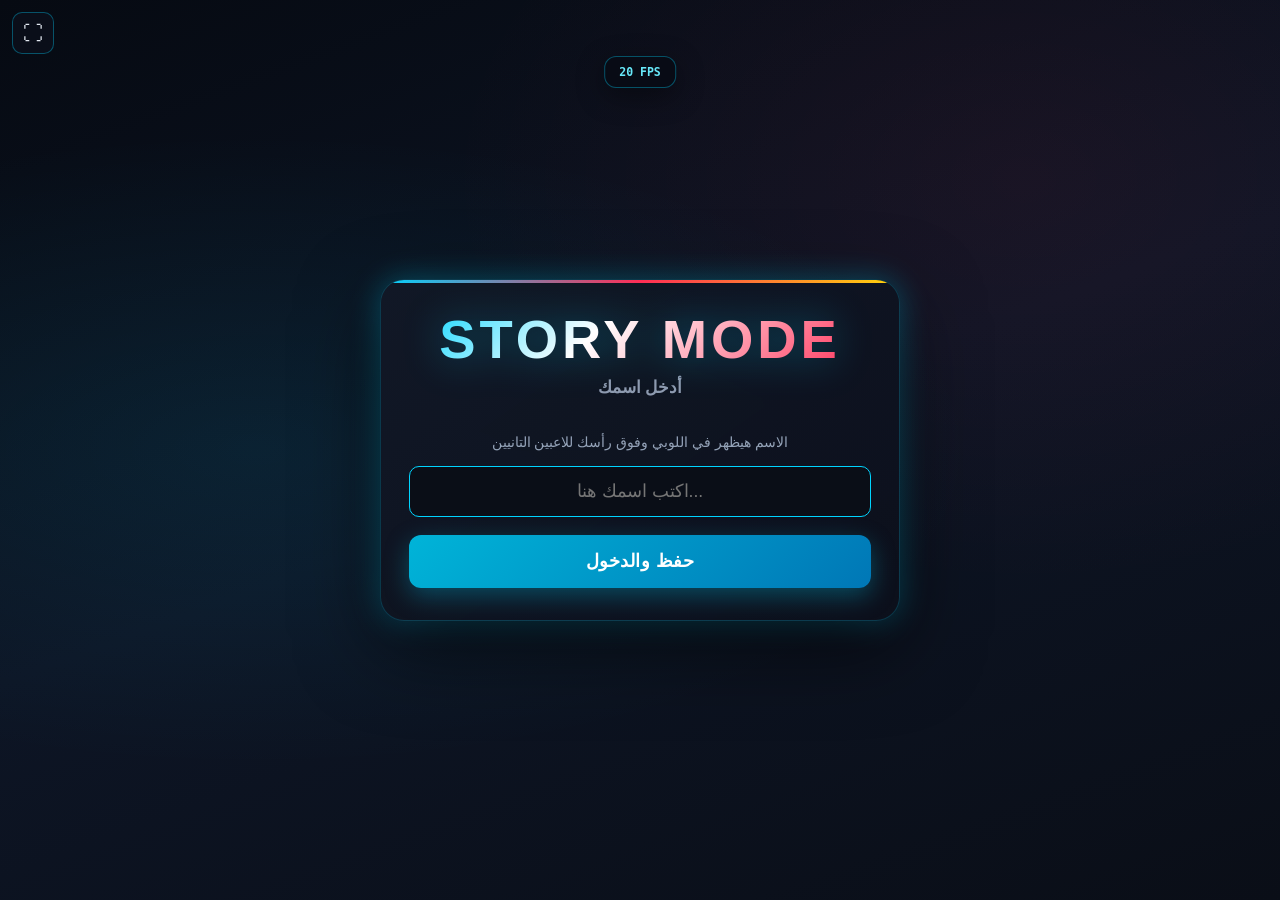
<file: index.html>
<!DOCTYPE html>
<html lang="ar" dir="rtl">
<head>
  <meta charset="UTF-8" />
  <meta name="viewport" content="width=device-width, initial-scale=1.0" />
  <title>STORY MODE</title>
  <link rel="stylesheet" href="style.css" />
</head>
<body>
  <button id="btn-fullscreen" type="button" title="ملء الشاشة" aria-label="Fullscreen">⛶</button>
  <div id="loading-screen">
    <div class="loader">
      <div class="spinner"></div>
      <h2>STORY MODE</h2>
      <p id="loading-text">جاري التجهيز...</p>
    </div>
  </div>

  <!-- NAME ENTRY (first launch / change name) -->
  <div id="name-entry-screen" class="screen hidden">
    <div class="menu-container">
      <h1 class="game-title">STORY MODE</h1>
      <p class="subtitle">أدخل اسمك</p>
      <p style="color:#94a3b8;margin-bottom:16px;font-size:0.9rem;text-align:center">الاسم هيظهر في اللوبي وفوق رأسك للاعبين التانيين</p>
      <input type="text" id="player-name-input" class="room-input" placeholder="اكتب اسمك هنا..." maxlength="16" autocomplete="off" />
      <div class="menu-buttons" style="margin-top:18px">
        <button class="btn btn-primary" id="btn-save-player-name">حفظ والدخول</button>
      </div>
    </div>
  </div>

  <!-- MAIN MENU -->
  <div id="main-menu" class="screen hidden">
    <div class="menu-container">
      <h1 class="game-title">STORY MODE</h1>
      <p class="subtitle">SPLIT • ONLINE LAN • BUILD</p>
      <p id="menu-player-name" style="color:#00d4ff;font-weight:700;margin-bottom:8px;text-align:center"></p>
      <div class="menu-buttons">
        <div style="display:flex;gap:10px;width:100%;flex-wrap:wrap">
          <button class="btn btn-primary" id="btn-story-mode" style="flex:1;min-width:140px">وضع القصة</button>
          <button class="btn btn-ghost" id="btn-menu-graphics" style="flex:0 0 auto;min-width:110px" title="إعدادات الجرافيكس">🎨 الجرافيكس</button>
        </div>
        <button class="btn btn-accent" id="btn-build-mode">وضع البناء (المطور)</button>
        <a class="btn btn-success" href="server.html" style="text-align:center;text-decoration:none">لوحة السيرفر (LAN)</a>
        <button class="btn btn-ghost" id="btn-change-name" style="font-size:0.85rem">تغيير الاسم</button>
      </div>
      <div class="info-box">
        <p>💻 لاعب 1: كيبورد + ماوس | 🎮 لاعب 2: دراع أو كيبورد</p>
        <p>الأونلاين = LAN محلي (بدون نت) أو كلاودفير — القائد يشغّل python lan_host.py</p>
      </div>
    </div>
  </div>

  <!-- STORY CHOICE -->
  <div id="story-choice" class="screen hidden">
    <div class="menu-container">
      <h2 style="margin-bottom:24px">وضع القصة</h2>
      <div class="menu-buttons">
        <button class="btn btn-primary" id="btn-split-mode">Split Screen (نفس الجهاز)</button>
        <button class="btn btn-accent" id="btn-online-mode">أونلاين (سيرفر)</button>
        <button class="btn btn-ghost" id="btn-story-back">رجوع</button>
      </div>
    </div>
  </div>

  <!-- ONLINE CONFIRM (legacy keep for JS compatibility, hidden flow) -->
  <div id="online-confirm" class="screen hidden">
    <div class="menu-container">
      <h2 style="margin-bottom:12px">⚠️ الأونلاين مربوط بسيرفر القائد فقط</h2>
      <p style="color:#94a3b8;margin-bottom:14px;line-height:1.7;font-size:0.95rem">
        <strong style="color:#fbbf24">القائد:</strong> يشغّل <code style="color:#67e8f9">python lan_host.py</code> ثم (للإنترنت) <code style="color:#67e8f9">cloudflared tunnel --url http://localhost:27100</code><br>
        <strong style="color:#00d4ff">المنضم:</strong> يكتب <strong>رابط القائد العام</strong> أو IP (LAN)
      </p>
      <p style="color:#94a3b8;margin-bottom:8px;font-size:0.9rem;text-align:right">عنوان السيرفر (رابط cloudflared أو IP):</p>
      <input type="text" id="confirm-server-ip" class="room-input" placeholder="مثال: https://xxxx.trycloudflare.com أو 192.168.1.10" value="127.0.0.1" />
      <p id="server-check-status" style="text-align:center;margin:14px 0;font-weight:700;color:#94a3b8">اكتب العنوان ثم اضغط فحص</p>
      <div class="menu-buttons">
        <button class="btn btn-accent" id="btn-check-server" type="button">🔍 فحص السيرفر</button>
        <button class="btn btn-primary" id="btn-online-ok" disabled>السيرفر مش شغال بعد</button>
        <a class="btn btn-ghost" href="server.html" style="text-align:center;text-decoration:none">لوحة السيرفر (للقائد)</a>
        <button class="btn btn-ghost" id="btn-online-cancel">رجوع</button>
      </div>
    </div>
  </div>

  <!-- ONLINE HUB: create / join -->
  <div id="online-hub" class="screen hidden">
    <div class="menu-container">
      <h2 style="margin-bottom:12px">أونلاين</h2>
      <p style="text-align:center;color:#94a3b8;margin-bottom:10px;font-size:0.9rem;line-height:1.6">
        اختر إنشاء لوبي أو انضمام. بعدين هتختار <strong style="color:#30d158">LAN / Radmin</strong> (أعلى أداء — بدون نت) أو <strong style="color:#fbbf24">كلاودفير</strong> (إنترنت).
      </p>
      <p id="hub-server-status" style="text-align:center;color:#64748b;font-weight:600;margin-bottom:18px;font-size:0.85rem">القائد: شغّل python lan_host.py — مع Radmin استخدم IP الشبكة الافتراضية</p>
      <div class="menu-buttons">
        <button class="btn btn-primary" id="btn-online-create">إنشاء لوبي</button>
        <button class="btn btn-accent" id="btn-online-join">انضمام للوبي</button>
        <button class="btn btn-ghost" id="btn-online-hub-back">رجوع</button>
      </div>
    </div>
  </div>

  <!-- CREATE ROOM -->
  <div id="create-room" class="screen hidden">
    <div class="menu-container">
      <h2 style="margin-bottom:16px">إنشاء لوبي</h2>
      <p style="color:#94a3b8;margin-bottom:10px;font-size:0.9rem">① اكتب رمز اللوبي</p>
      <input type="text" id="create-code-input" class="room-input" placeholder="مثال: room123" maxlength="20" />
      <p style="color:#a78bfa;margin:14px 0 8px;font-size:0.85rem">② ارفع ملف البيانات الشامل</p>
      <input type="file" id="create-upload-input" accept=".zip,application/zip" class="hidden" />
      <button class="btn btn-accent" id="btn-create-pick-zip" style="width:100%;margin-bottom:8px">📁 رفع الملف الشامل</button>
      <p id="create-pack-status" style="color:#94a3b8;font-size:0.8rem;min-height:1.2em"></p>

      <div style="margin-top:16px;border-top:1px solid #1e293b;padding-top:14px">
        <p style="color:#fbbf24;margin-bottom:10px;font-size:0.9rem;font-weight:700">③ اختار نوع الاتصال (مهم)</p>
        <p style="color:#64748b;font-size:0.8rem;margin-bottom:12px;line-height:1.5"><strong style="color:#30d158">LAN / Radmin</strong> = أعلى إرسال وبنج أقل (نفس الواي فاي أو شبكة Radmin). <strong style="color:#fbbf24">كلاودفير</strong> = من أي مكان على الإنترنت.</p>
        <div style="display:flex;gap:10px;flex-wrap:wrap;margin-bottom:12px">
          <button type="button" class="btn btn-success" id="btn-create-mode-lan" style="flex:1;min-width:140px">🏠 LAN / Radmin</button>
          <button type="button" class="btn btn-accent" id="btn-create-mode-cloud" style="flex:1;min-width:140px">☁️ كلاودفير (إنترنت)</button>
        </div>
        <div id="create-lan-panel" class="hidden" style="margin-bottom:10px">
          <p style="color:#30d158;font-size:0.85rem;margin-bottom:8px">شغّل: <code style="color:#67e8f9">python lan_host.py</code> — مع Radmin حط IP شبكة Radmin (مثل 26.x.x.x). بدون نت.</p>
          <input type="text" id="create-ip-input" class="room-input" placeholder="IP المحلي أو Radmin أو 127.0.0.1" value="127.0.0.1" />
          <p id="create-ip-status" style="font-size:0.8rem;margin-top:6px;font-weight:700;min-height:1.3em;color:#94a3b8"></p>
          <p id="create-lan-hint" style="color:#64748b;font-size:0.75rem;margin-top:4px"></p>
        </div>
        <div id="create-cloud-panel" class="hidden" style="margin-bottom:10px">
          <p style="color:#fbbf24;font-size:0.85rem;margin-bottom:8px">شغّل: <code style="color:#67e8f9">python lan_host.py</code> ثم <code style="color:#67e8f9">cloudflared tunnel --url http://localhost:27100</code> والصق الرابط هنا.</p>
          <input type="text" id="create-cloud-input" class="room-input" placeholder="https://xxxx.trycloudflare.com" value="" />
          <p id="create-cloud-status" style="font-size:0.8rem;margin-top:6px;font-weight:700;min-height:1.3em;color:#94a3b8"></p>
        </div>
      </div>

      <div class="menu-buttons" style="margin-top:16px">
        <button class="btn btn-primary" id="btn-do-create" disabled>اختر LAN أو كلاودفير أولاً</button>
        <button class="btn btn-ghost" id="btn-create-back">رجوع</button>
      </div>
    </div>
  </div>

  <!-- JOIN ROOM -->
  <div id="join-room" class="screen hidden">
    <div class="menu-container">
      <h2 style="margin-bottom:16px">انضمام للوبي</h2>

      <p style="color:#fbbf24;margin-bottom:10px;font-size:0.9rem;font-weight:700">① نوع الاتصال</p>
      <div style="display:flex;gap:10px;flex-wrap:wrap;margin-bottom:12px">
        <button type="button" class="btn btn-success" id="btn-join-mode-lan" style="flex:1;min-width:140px">🏠 LAN / Radmin</button>
        <button type="button" class="btn btn-accent" id="btn-join-mode-cloud" style="flex:1;min-width:140px">☁️ كلاودفير (إنترنت)</button>
      </div>
      <div id="join-lan-panel" class="hidden" style="margin-bottom:10px">
        <p style="color:#30d158;font-size:0.85rem;margin-bottom:8px">حط IP جهاز القائد (محلي أو Radmin مثل 26.x.x.x) — بدون نت.</p>
        <input type="text" id="join-ip-input" class="room-input" placeholder="192.168.1.10 أو IP Radmin" value="" />
        <p id="join-ip-status" style="font-size:0.8rem;margin-top:6px;font-weight:700;min-height:1.3em;color:#94a3b8"></p>
      </div>
      <div id="join-cloud-panel" class="hidden" style="margin-bottom:10px">
        <p style="color:#fbbf24;font-size:0.85rem;margin-bottom:8px">الصق رابط trycloudflare بتاع القائد.</p>
        <input type="text" id="join-cloud-input" class="room-input" placeholder="https://xxxx.trycloudflare.com" value="" />
        <p id="join-cloud-status" style="font-size:0.8rem;margin-top:6px;font-weight:700;min-height:1.3em;color:#94a3b8"></p>
      </div>

      <p style="color:#a78bfa;margin:14px 0 8px;font-size:0.85rem">② ارفع نفس ملف البيانات الشامل (زي القائد)</p>
      <input type="file" id="join-upload-input" accept=".zip,application/zip" class="hidden" />
      <button class="btn btn-accent" id="btn-join-pick-zip" style="width:100%;margin-bottom:8px">📁 رفع الملف الشامل</button>
      <p id="join-upload-status" style="color:#94a3b8;font-size:0.8rem;min-height:1.2em"></p>

      <div style="margin-top:16px;border-top:1px solid #1e293b;padding-top:14px">
        <p style="color:#fbbf24;margin-bottom:8px;font-size:0.9rem;font-weight:700">③ الرومات المتاحة / الرمز</p>
        <div style="display:flex;gap:8px;margin-bottom:12px">
          <button type="button" class="btn btn-sm btn-primary" id="btn-join-tab-code" style="flex:1">كتابة الرمز</button>
          <button type="button" class="btn btn-sm btn-ghost" id="btn-join-tab-list" style="flex:1">الرومات المتاحة</button>
        </div>
        <div id="join-by-code">
          <input type="text" id="join-code-input" class="room-input" placeholder="رمز اللوبي" maxlength="20" />
        </div>
        <div id="join-by-list" class="hidden">
          <button type="button" class="btn btn-sm btn-accent" id="btn-refresh-rooms" style="width:100%;margin-bottom:8px">🔄 تحديث قائمة الرومات</button>
          <div id="rooms-list" style="max-height:220px;overflow-y:auto;display:flex;flex-direction:column;gap:8px"></div>
          <p id="rooms-list-empty" style="color:#64748b;font-size:0.8rem;text-align:center;margin-top:8px">اضغط تحديث بعد ما القائد يعمل لوبي</p>
        </div>
      </div>

      <div class="menu-buttons" style="margin-top:16px">
        <button class="btn btn-primary" id="btn-do-join">تأكيد والانضمام</button>
        <button class="btn btn-ghost" id="btn-join-back">رجوع</button>
      </div>
      <p style="color:#64748b;margin-top:14px;font-size:0.75rem;text-align:center">LAN يعتمد 100% على الشبكة المحلية — حتى لو مفيش نت. القائد يشغّل python lan_host.py</p>
    </div>
  </div>

  <!-- LOBBY (shared split + online) -->
  <div id="lobby-screen" class="screen hidden">
    <div class="lobby-layout">
      <div class="lobby-side" id="lobby-side-left"></div>
      <div class="lobby-container">
      <h2 id="lobby-title">⚔️ LOBBY</h2>
      <p id="lobby-code-display" style="color:#00d4ff;font-weight:700;margin-bottom:12px;display:none"></p>
      <div class="players-list" id="players-list">
        <div class="player-card host ready" id="player1-card">
          <div class="avatar">💻</div>
          <div class="player-info">
            <span class="name" id="p1-label">اللاعب 1</span>
            <span class="status online" id="p1-status">READY</span>
          </div>
        </div>
        <div class="player-card" id="player2-card">
          <div class="avatar" id="p2-avatar">🎮</div>
          <div class="player-info">
            <span class="name" id="p2-label">اللاعب 2</span>
            <span class="status" id="player2-status">في الانتظار...</span>
          </div>
        </div>
      </div>
      <p id="net-players-hint" style="text-align:center;color:#94a3b8;font-size:0.8rem;margin:6px 0;display:none">يمكن انضمام حتى 8 لاعبين على الشبكة</p>

      <div class="lobby-actions" style="margin:10px 0 14px">
        <button class="btn btn-primary" id="btn-start-game" disabled>▶ START GAME</button>
        <button class="btn btn-ghost" id="btn-leave-lobby">رجوع</button>
      </div>
      <p style="text-align:center;margin:0 0 12px;color:#8e9aaf;font-size:0.85rem" id="gamepad-hint"></p>

      <div class="level-select-box">
        <label>اختيار اللفل</label>
        <select id="lobby-level-select"><option value="">عالم فارغ</option></select>
      </div>

      <div class="custom-panel" id="custom-panel">
        <h3 style="margin-bottom:10px;font-size:1rem;color:var(--gold)">تخصيص ملابسي</h3>
        <p id="custom-owner-hint" style="color:#94a3b8;font-size:0.8rem;margin-bottom:8px">كل لاعب يعدّل ملابسه فقط</p>
        <div class="custom-row" id="custom-player-row">
          <label>اللاعب</label>
          <select id="custom-player-select"><option value="0">اللاعب 1</option><option value="1">اللاعب 2</option></select>
        </div>
        <div class="custom-row"><label>قبعة</label><select id="custom-hat"></select><input type="color" id="color-hat" value="#333333" /></div>
        <div class="custom-row"><label>نظارة</label><select id="custom-glasses"></select><input type="color" id="color-glasses" value="#111111" /></div>
        <div class="custom-row"><label>تيشيرت</label><select id="custom-shirt"></select><input type="color" id="color-shirt" value="#1e40af" /></div>
        <div class="custom-row"><label>بنطلون</label><select id="custom-pants"></select><input type="color" id="color-pants" value="#1a252f" /></div>
        <div class="custom-row"><label>جزمة</label><select id="custom-shoes"></select><input type="color" id="color-shoes" value="#111111" /></div>
      </div>
    </div>
      <div class="lobby-side" id="lobby-side-right"></div>
    </div>
  </div>

  <!-- BUILD UI (same as before, condensed) -->
  <div id="build-ui" class="hidden">
    <div id="fly-indicator">✈️ طيران — WASD | ماوس | Space فوق | Shift تحت | Ctrl رجوع</div>
    <div class="build-toolbar">
      <div class="toolbar-section">
        <h3>BUILD MODE</h3>
        <button class="tool-btn active" data-tool="select">اختيار</button>
        <button class="tool-btn" data-tool="place">وضع</button>
        <button class="tool-btn" data-tool="delete">حذف</button>
      </div>
      <div class="toolbar-section categories">
        <button class="cat-btn active" data-cat="buildings">مباني</button>
        <button class="cat-btn" data-cat="blocks">بلوكات</button>
        <button class="cat-btn" data-cat="vehicles">عربيات</button>
        <button class="cat-btn" data-cat="characters">شخصيات</button>
        <button class="cat-btn" data-cat="street">شوارع</button>
        <button class="cat-btn" data-cat="home">بيوت</button>
        <button class="cat-btn" data-cat="props">عناصر</button>
        <button class="cat-btn" data-cat="lights">إضاءة</button>
      </div>
      <div class="toolbar-section actions">
        <button class="btn btn-sm btn-warning" id="btn-respawn-places">تحديد أماكن ريسبون</button>
        <button class="btn btn-sm btn-accent" id="btn-download-data">تحميل البيانات (ZIP)</button>
        <button class="btn btn-sm btn-primary" id="btn-upload-all" style="background:linear-gradient(135deg,#a855f7,#7c3aed)">رفع البيانات الشامل</button>
        <button class="btn btn-sm btn-success" id="btn-save-level">حفظ اللفل</button>
        <input type="file" id="upload-all-input" accept=".zip" class="hidden" />
        <button class="btn btn-sm btn-ghost" id="btn-exit-build">خروج</button>
      </div>
    </div>
    <!-- Respawn mode choice panel -->
    <div id="respawn-choice-panel" class="respawn-choice-panel hidden">
      <div class="respawn-choice-title">تحديد أماكن ريسبون اللاعبين</div>
      <div class="respawn-choice-btns">
        <button class="btn btn-sm" id="btn-respawn-lan" style="background:linear-gradient(135deg,#30d158,#1a9e3f);color:#fff">وضع LAN (8 أماكن)</button>
        <button class="btn btn-sm" id="btn-respawn-split" style="background:linear-gradient(135deg,#ff2d55,#c9184a);color:#fff">وضع Split (مكانين)</button>
      </div>
      <div class="respawn-choice-hint" id="respawn-mode-hint">اختر الوضع ثم اضغط على الأرض لوضع النقاط</div>
      <button class="btn btn-sm btn-ghost" id="btn-respawn-done" style="margin-top:8px">إنهاء التحديد</button>
    </div>
    <div class="level-panel">
      <div class="level-panel-header"><span>اللفلز</span><button class="btn btn-sm btn-primary" id="btn-new-level">+ جديد</button></div>
      <div id="levels-list" class="levels-list"></div>
      <div class="current-level-name">الحالي: <strong id="current-level-label">—</strong></div>
      <div id="scripts-info" style="margin-top:8px;font-size:0.78rem;color:#8e9aaf"></div>
    </div>
    <div class="hierarchy-panel" id="hierarchy-panel">
      <div class="level-panel-header"><span>الكائنات</span><button class="btn btn-sm btn-ghost" id="btn-refresh-hierarchy" style="padding:4px 8px;font-size:0.75rem">↻</button></div>
      <div id="hierarchy-list" class="levels-list" style="max-height:320px"></div>
      <div id="context-menu" class="context-menu hidden">
        <div id="ctx-title" class="ctx-title">—</div>
        <button id="ctx-goto">انتقال</button>
        <button id="ctx-highlight">تعليم</button>
        <button id="ctx-rename">إعادة تسمية</button>
        <button id="ctx-move">تحريك</button>
        <button id="ctx-delete">حذف</button>
      </div>
    </div>
    <div class="build-sidebar-wrap">
      <input type="text" id="build-search" placeholder="🔍 بحث عن عنصر..." />
      <div class="build-sidebar" id="build-sidebar"></div>
    </div>
    <div class="build-info">
      <span id="object-count">0 عنصر</span><span>|</span><span id="current-tool">أداة: اختيار</span><span>|</span><span style="color:#00d4ff">Ctrl = طيران</span>
    </div>
  </div>

  <!-- GAME UI -->
  <div id="game-ui" class="hidden">
    <div class="split-labels" id="split-labels">
      <div class="split-label p1">💻 PLAYER 1</div>
      <div class="split-label p2">🎮 PLAYER 2</div>
    </div>
    <div class="controls-hint">Esc = قائمة | Ctrl = إخفاء الماوس</div>
  </div>

  <!-- PAUSE MENU (per half or full) -->
  <div id="pause-menu" class="pause-menu hidden">
    <div class="pause-box">
      <h3 id="pause-title">إيقاف مؤقت</h3>
      <button class="btn btn-primary" id="btn-pause-resume">متابعة</button>
      <button class="btn btn-accent" id="btn-pause-settings">الإعدادات</button>
      <button class="btn btn-ghost" id="btn-pause-exit">خروج للرئيسية</button>
    </div>
  </div>

  <!-- SETTINGS PANEL (over game, game still visible) -->
  <div id="settings-panel" class="settings-panel hidden">
    <div class="settings-box">
      <h3>الإعدادات</h3>
      <div class="setting-row"><label>الصوت</label><input type="range" id="set-volume" min="0" max="100" value="80" /></div>
      <div class="setting-row"><label>حساسية الماوس</label><input type="range" id="set-sens" min="1" max="20" value="5" /></div>
      <div class="setting-row"><label>حساسية الدراع</label><input type="range" id="set-gp-sens" min="1" max="20" value="5" /></div>
      <div class="setting-row" style="flex-direction:column;align-items:stretch;gap:6px">
        <label>الجرافيكس</label>
        <select id="set-graphics" class="room-input" style="width:100%;text-align:right;padding:10px 12px">
          <option value="1">1 — الجرافيكس الحقير (أجهزة ضعيفة جداً / أعلى فريمات)</option>
          <option value="2">2 — جرافيكس منخفض</option>
          <option value="3" selected>3 — جرافيكس متوسط</option>
          <option value="4">4 — جرافيكس عالي</option>
          <option value="5">5 — الجرافيكس الأسطوري</option>
        </select>
        <p id="graphics-hint" style="color:#64748b;font-size:0.75rem;margin:0">متوسط — توازن بين الشكل والأداء</p>
      </div>
      <button class="btn btn-sm btn-primary" id="btn-cam-settings" style="width:100%;margin:8px 0">ضبط الكاميرا</button>
      <div id="cam-settings" class="hidden" style="margin-top:8px">
        <div class="setting-row"><label>بعد الكاميرا</label><input type="range" id="set-cam-dist" min="3" max="15" value="5.8" step="0.1" /></div>
        <div class="setting-row"><label>ارتفاع الكاميرا</label><input type="range" id="set-cam-h" min="0.5" max="5" value="2.4" step="0.1" /></div>
        <div class="setting-row"><label>الأفقي</label><input type="range" id="set-cam-side" min="-3" max="3" value="0" step="0.1" /></div>
      </div>
      <div id="controls-remap" style="margin-top:10px">
        <h4 style="font-size:0.9rem;color:#94a3b8;margin-bottom:6px">التحكم</h4>
        <div id="kb-controls" class="remap-list"></div>
        <div id="gp-controls" class="remap-list" style="margin-top:8px"></div>
      </div>
      <button class="btn btn-ghost" id="btn-settings-back" style="width:100%;margin-top:12px">رجوع</button>
    </div>
  </div>

  <div id="net-ping-hud" class="net-ping-hud hidden" title="جودة الاتصال">
    <div class="wifi-bars" id="wifi-bars">
      <span class="wb" data-n="1"></span>
      <span class="wb" data-n="2"></span>
      <span class="wb" data-n="3"></span>
      <span class="wb" data-n="4"></span>
      <span class="wb" data-n="5"></span>
    </div>
    <div style="display:flex;flex-direction:column;align-items:flex-start;gap:2px;direction:ltr">
      <div class="ping-ms" id="ping-ms">-- ms</div>
      <div class="fps-ms" id="fps-counter">-- FPS</div>
    </div>
  </div>
  <div id="fps-hud" class="fps-hud" title="الفريمات">
    <span id="fps-counter-solo">-- FPS</span>
  </div>
  <div id="toast-container"></div>
  <div id="obj-toolbar" class="obj-toolbar hidden">
    <button data-action="move" title="تحريك">✥</button>
    <button data-action="rotate" title="دوران">🔄</button>
    <button data-action="scale" title="تكبير">⤢</button>
    <button data-action="scale-uniform" title="تكبير كلي" class="scale-mode-btn hidden">⬛ كلي</button>
    <button data-action="scale-axis" title="تكبير محاور" class="scale-mode-btn hidden">XYZ</button>
    <button data-action="delete" title="حذف">🗑️</button>
  </div>

  <canvas id="game-canvas"></canvas>

  <script src="three.min.js"></script>
  <script src="jszip.min.js"></script>
  <script src="peerjs.min.js"></script>
  <script src="main.js"></script>
</body>
</html>
</file>
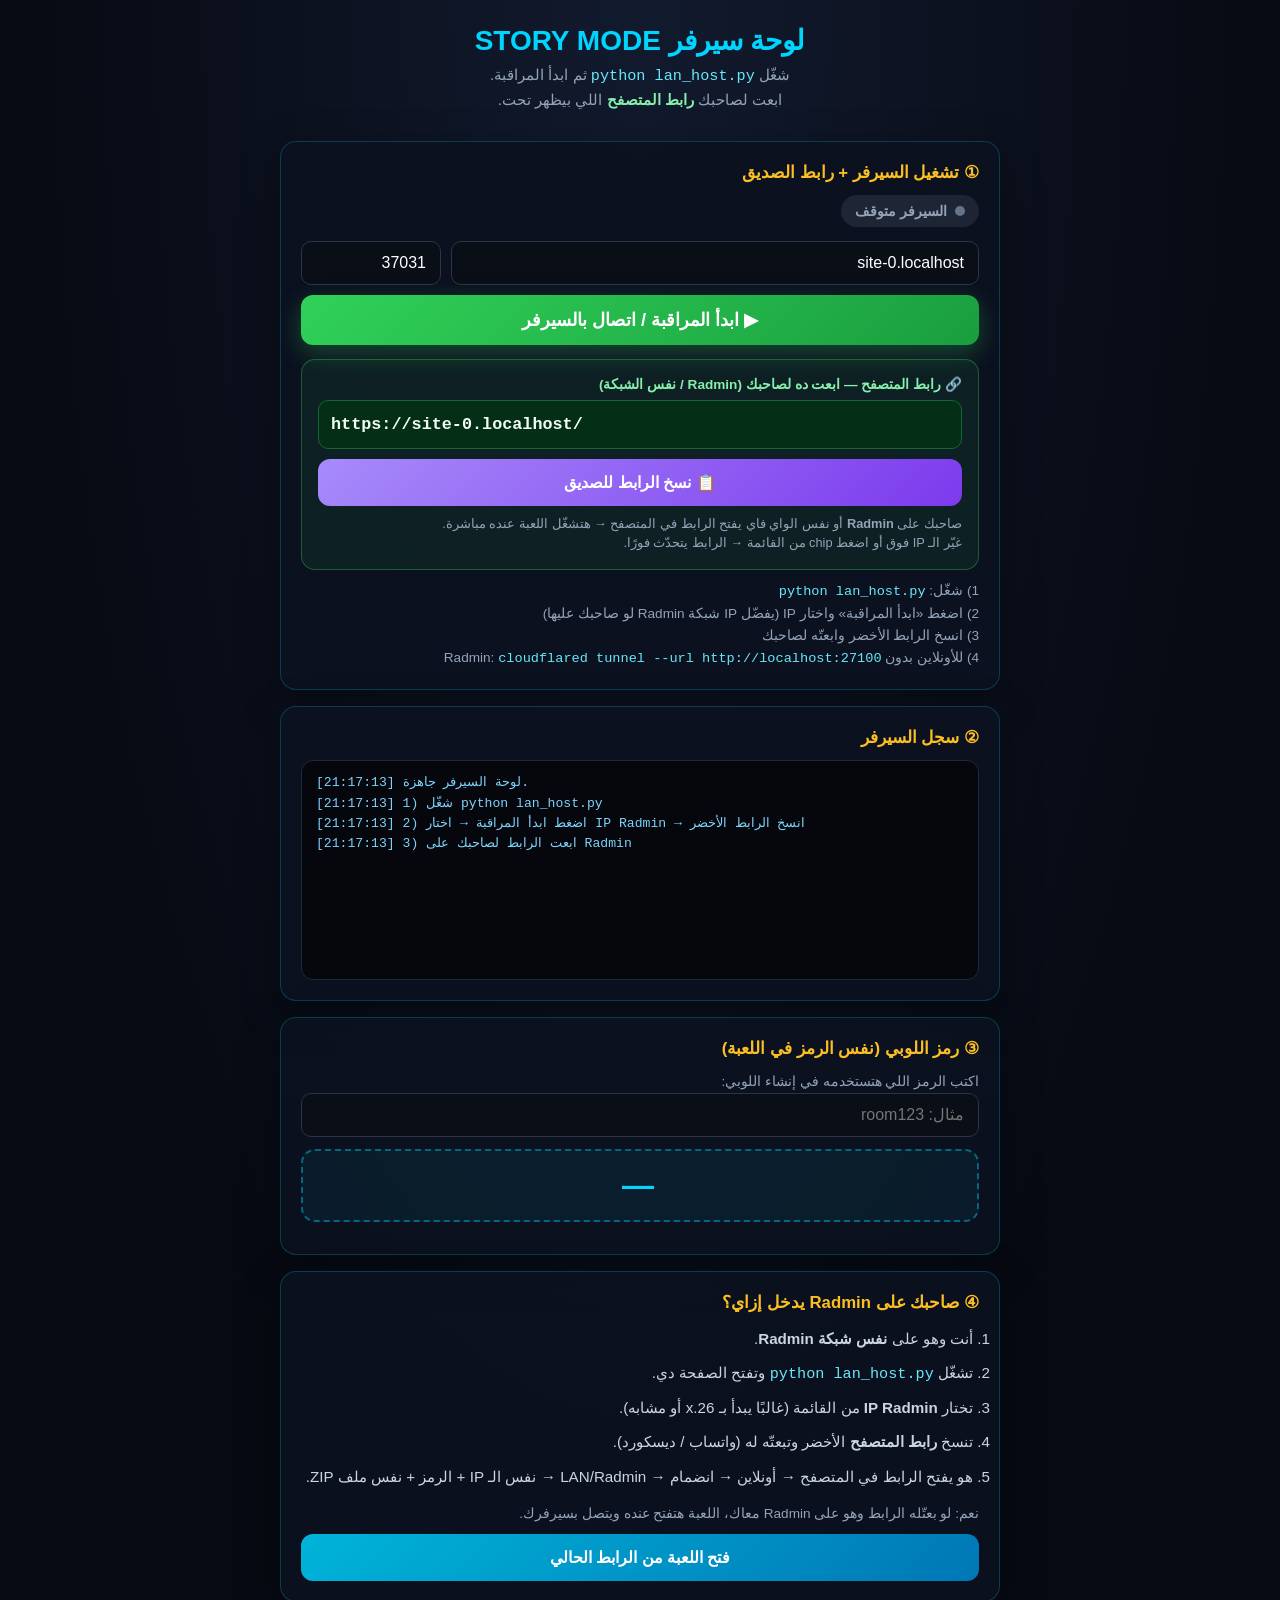
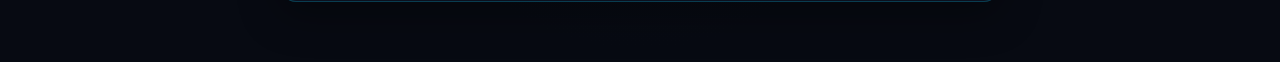
<file: server.html>
<!DOCTYPE html>
<html lang="ar" dir="rtl">
<head>
  <meta charset="UTF-8" />
  <meta name="viewport" content="width=device-width, initial-scale=1.0" />
  <title>STORY MODE — لوحة السيرفر</title>
  <style>
    * { box-sizing: border-box; margin: 0; padding: 0; }
    body {
      font-family: Tahoma, Arial, sans-serif;
      background: radial-gradient(ellipse at top, #121a2e 0%, #070a12 70%);
      color: #e2e8f0;
      min-height: 100vh;
      padding: 24px 16px 48px;
    }
    .wrap { max-width: 720px; margin: 0 auto; }
    h1 {
      font-size: 1.75rem;
      color: #00d4ff;
      text-align: center;
      margin-bottom: 6px;
    }
    .sub {
      text-align: center;
      color: #94a3b8;
      margin-bottom: 28px;
      line-height: 1.6;
      font-size: 0.95rem;
    }
    .card {
      background: rgba(12, 18, 32, 0.92);
      border: 1px solid rgba(0, 212, 255, 0.22);
      border-radius: 16px;
      padding: 20px;
      margin-bottom: 16px;
      box-shadow: 0 12px 40px rgba(0,0,0,0.35);
    }
    .card h2 {
      font-size: 1.05rem;
      color: #fbbf24;
      margin-bottom: 12px;
    }
    .btn {
      display: inline-block;
      font-family: inherit;
      font-weight: 700;
      border: none;
      border-radius: 12px;
      padding: 14px 22px;
      cursor: pointer;
      font-size: 1rem;
      transition: transform .15s, box-shadow .15s;
    }
    .btn:active { transform: scale(0.98); }
    .btn-start {
      background: linear-gradient(135deg, #30d158, #1a9e3f);
      color: #fff;
      width: 100%;
      font-size: 1.15rem;
      box-shadow: 0 8px 24px rgba(48, 209, 88, 0.3);
    }
    .btn-stop {
      background: linear-gradient(135deg, #ff2d55, #c9184a);
      color: #fff;
      width: 100%;
      margin-top: 10px;
    }
    .btn-ghost {
      background: transparent;
      border: 1px solid #2a3548;
      color: #94a3b8;
      width: 100%;
      margin-top: 10px;
    }
    .btn-link {
      background: linear-gradient(135deg, #00b4d8, #0077b6);
      color: #fff;
      width: 100%;
      text-align: center;
      text-decoration: none;
      margin-top: 10px;
    }
    .btn-copy {
      background: linear-gradient(135deg, #a78bfa, #7c3aed);
      color: #fff;
      width: 100%;
      margin-top: 10px;
    }
    .status-pill {
      display: inline-flex;
      align-items: center;
      gap: 8px;
      padding: 8px 14px;
      border-radius: 999px;
      font-weight: 700;
      font-size: 0.9rem;
      margin-bottom: 14px;
    }
    .status-pill .dot {
      width: 10px; height: 10px; border-radius: 50%;
      background: #64748b;
    }
    .status-off { background: rgba(100,116,139,0.2); color: #94a3b8; }
    .status-on { background: rgba(48,209,88,0.15); color: #30d158; }
    .status-on .dot { background: #30d158; box-shadow: 0 0 10px #30d158; }
    .status-err { background: rgba(255,45,85,0.15); color: #ff6b8a; }
    .status-err .dot { background: #ff2d55; }
    .row {
      display: flex; gap: 10px; flex-wrap: wrap; margin-bottom: 10px;
    }
    .row input {
      flex: 1;
      min-width: 140px;
      padding: 12px 14px;
      border-radius: 10px;
      border: 1px solid #2a3548;
      background: #0a0e17;
      color: #fff;
      font-family: inherit;
      font-size: 1rem;
    }
    .log {
      background: #05070c;
      border: 1px solid #1e293b;
      border-radius: 12px;
      padding: 12px 14px;
      height: 220px;
      overflow-y: auto;
      font-family: Consolas, 'Courier New', monospace;
      font-size: 0.82rem;
      line-height: 1.55;
      color: #a5f3fc;
      white-space: pre-wrap;
      direction: ltr;
      text-align: left;
    }
    .log .ok { color: #4ade80; }
    .log .warn { color: #fbbf24; }
    .log .err { color: #fb7185; }
    .log .info { color: #7dd3fc; }
    .big-code {
      text-align: center;
      font-size: 2rem;
      font-weight: 800;
      letter-spacing: 0.12em;
      color: #00d4ff;
      padding: 16px;
      border: 2px dashed rgba(0,212,255,0.4);
      border-radius: 14px;
      margin: 12px 0;
      background: rgba(0,212,255,0.06);
    }
    .share-box {
      margin-top: 14px;
      padding: 16px;
      border-radius: 14px;
      background: rgba(48, 209, 88, 0.08);
      border: 1px solid rgba(48, 209, 88, 0.35);
    }
    .share-label {
      color: #86efac;
      font-size: 0.85rem;
      font-weight: 700;
      margin-bottom: 8px;
    }
    .share-url {
      direction: ltr;
      text-align: left;
      font-family: Consolas, 'Courier New', monospace;
      font-size: 1.05rem;
      font-weight: 800;
      color: #f0fdf4;
      background: #052e16;
      border: 1px solid #166534;
      border-radius: 10px;
      padding: 14px 12px;
      word-break: break-all;
      user-select: all;
      cursor: pointer;
    }
    .share-hint {
      color: #94a3b8;
      font-size: 0.8rem;
      margin-top: 8px;
      line-height: 1.55;
    }
    .steps {
      color: #cbd5e1;
      line-height: 1.85;
      font-size: 0.95rem;
      padding-right: 6px;
    }
    .steps li { margin-bottom: 6px; }
    .hint {
      color: #94a3b8;
      font-size: 0.85rem;
      margin-top: 10px;
      line-height: 1.6;
    }
    .ip-list {
      display: flex; flex-wrap: wrap; gap: 8px; margin-top: 8px;
    }
    .ip-chip {
      background: rgba(0,212,255,0.12);
      border: 1px solid rgba(0,212,255,0.35);
      color: #67e8f9;
      padding: 8px 12px;
      border-radius: 8px;
      font-weight: 700;
      font-family: Consolas, monospace;
      cursor: pointer;
    }
    .ip-chip:hover { background: rgba(0,212,255,0.22); }
    .ip-chip.active {
      background: rgba(48, 209, 88, 0.25);
      border-color: #30d158;
      color: #86efac;
    }
    .ip-chip.radmin {
      border-color: #fbbf24;
      color: #fcd34d;
    }
    code { color: #67e8f9; }
  </style>
</head>
<body>
  <div class="wrap">
    <h1>لوحة سيرفر STORY MODE</h1>
    <p class="sub">
      شغّل <code>python lan_host.py</code> ثم ابدأ المراقبة.<br>
      ابعت لصاحبك <strong style="color:#86efac">رابط المتصفح</strong> اللي بيظهر تحت.
    </p>

    <div class="card">
      <h2>① تشغيل السيرفر + رابط الصديق</h2>
      <div id="status-pill" class="status-pill status-off">
        <span class="dot"></span>
        <span id="status-text">السيرفر متوقف</span>
      </div>

      <div class="row">
        <input id="lan-ip" type="text" placeholder="IP (LAN أو Radmin)" value="127.0.0.1" />
        <input id="lan-port" type="text" placeholder="المنفذ" value="27100" style="max-width:110px" />
      </div>

      <button class="btn btn-start" id="btn-start" type="button">▶ ابدأ المراقبة / اتصال بالسيرفر</button>
      <button class="btn btn-stop" id="btn-stop" type="button" style="display:none">■ إيقاف المراقبة</button>

      <div class="share-box" id="share-box">
        <div class="share-label">🔗 رابط المتصفح — ابعت ده لصاحبك (Radmin / نفس الشبكة)</div>
        <div class="share-url" id="share-url" title="اضغط للنسخ">http://127.0.0.1:27100/</div>
        <button class="btn btn-copy" id="btn-copy-link" type="button">📋 نسخ الرابط للصديق</button>
        <p class="share-hint">
          صاحبك على <strong>Radmin</strong> أو نفس الواي فاي يفتح الرابط في المتصفح → هتشغّل اللعبة عنده مباشرة.<br>
          غيّر الـ IP فوق أو اضغط chip من القائمة → الرابط يتحدّث فورًا.
        </p>
      </div>

      <p class="hint">
        1) شغّل: <code>python lan_host.py</code><br>
        2) اضغط «ابدأ المراقبة» واختار IP (يفضّل IP شبكة Radmin لو صاحبك عليها)<br>
        3) انسخ الرابط الأخضر وابعتّه لصاحبك<br>
        4) للأونلاين بدون Radmin: <code>cloudflared tunnel --url http://localhost:27100</code>
      </p>

      <div id="ips-box" style="display:none;margin-top:14px">
        <div style="color:#94a3b8;font-size:0.85rem;margin-bottom:6px">اختر IP (اضغط → يتحدد الرابط). أصفر غالبًا = Radmin:</div>
        <div class="ip-list" id="ip-list"></div>
      </div>
    </div>

    <div class="card">
      <h2>② سجل السيرفر</h2>
      <div class="log" id="log"></div>
    </div>

    <div class="card">
      <h2>③ رمز اللوبي (نفس الرمز في اللعبة)</h2>
      <p class="hint" style="margin-top:0">اكتب الرمز اللي هتستخدمه في إنشاء اللوبي:</p>
      <div class="row">
        <input id="room-code" type="text" placeholder="مثال: room123" maxlength="20" />
      </div>
      <div class="big-code" id="code-display">—</div>
    </div>

    <div class="card">
      <h2>④ صاحبك على Radmin يدخل إزاي؟</h2>
      <ol class="steps">
        <li>أنت وهو على <strong>نفس شبكة Radmin</strong>.</li>
        <li>تشغّل <code>python lan_host.py</code> وتفتح الصفحة دي.</li>
        <li>تختار <strong>IP Radmin</strong> من القائمة (غالبًا يبدأ بـ 26.x أو مشابه).</li>
        <li>تنسخ <strong>رابط المتصفح</strong> الأخضر وتبعتّه له (واتساب / ديسكورد).</li>
        <li>هو يفتح الرابط في المتصفح → أونلاين → انضمام → LAN/Radmin → نفس الـ IP + الرمز + نفس ملف ZIP.</li>
      </ol>
      <p class="hint" style="margin-top:12px">
        نعم: لو بعتّله الرابط وهو على Radmin معاك، اللعبة هتفتح عنده ويتصل بسيرفرك.
      </p>
      <a class="btn btn-link" id="open-game" href="http://127.0.0.1:27100/">فتح اللعبة من الرابط الحالي</a>
    </div>
  </div>

  <script>
    (function () {
      var logEl = document.getElementById('log');
      var pill = document.getElementById('status-pill');
      var statusText = document.getElementById('status-text');
      var timer = null;
      var failCount = 0;
      var selectedIp = '127.0.0.1';

      function ts() {
        var d = new Date();
        return [d.getHours(), d.getMinutes(), d.getSeconds()].map(function (n) {
          return (n < 10 ? '0' : '') + n;
        }).join(':');
      }

      function log(msg, cls) {
        var line = document.createElement('div');
        line.className = cls || 'info';
        line.textContent = '[' + ts() + '] ' + msg;
        logEl.appendChild(line);
        logEl.scrollTop = logEl.scrollHeight;
      }

      function setStatus(kind, text) {
        pill.className = 'status-pill status-' + kind;
        statusText.textContent = text;
      }

      function portVal() {
        return (document.getElementById('lan-port').value || '27100').trim() || '27100';
      }

      function normalizeHost(raw, port) {
        var s = (raw || '').trim();
        if (!s) return 'http://127.0.0.1:' + (port || '27100');
        if (/^https?:\/\//i.test(s)) return s.replace(/\/$/, '');
        if (s.indexOf(':') !== -1 && s.indexOf('/') === -1) return 'http://' + s;
        if (/^[a-z0-9.-]+\.[a-z]{2,}$/i.test(s) && !/^\d+\.\d+\.\d+\.\d+$/.test(s)) {
          return 'https://' + s.replace(/\/$/, '');
        }
        return 'http://' + s + ':' + (port || '27100');
      }

      function baseUrl() {
        var ip = document.getElementById('lan-ip').value;
        return normalizeHost(ip, portVal());
      }

      function shareLink() {
        var ip = (document.getElementById('lan-ip').value || '').trim() || '127.0.0.1';
        // cloudflare full URL already
        if (/^https?:\/\//i.test(ip)) return ip.replace(/\/$/, '') + '/';
        if (/^[a-z0-9.-]+\.[a-z]{2,}$/i.test(ip) && !/^\d+\.\d+\.\d+\.\d+$/.test(ip)) {
          return 'https://' + ip.replace(/\/$/, '') + '/';
        }
        // host:port
        if (ip.indexOf(':') !== -1 && ip.indexOf('/') === -1) return 'http://' + ip + '/';
        return 'http://' + ip + ':' + portVal() + '/';
      }

      function updateShareUi() {
        var url = shareLink();
        var el = document.getElementById('share-url');
        el.textContent = url;
        var open = document.getElementById('open-game');
        if (open) open.href = url;
        // highlight active chip
        var chips = document.querySelectorAll('.ip-chip');
        var cur = (document.getElementById('lan-ip').value || '').trim();
        chips.forEach(function (c) {
          c.classList.toggle('active', c.getAttribute('data-ip') === cur);
        });
      }

      function copyText(t, silent) {
        function ok() {
          if (!silent) log('تم نسخ: ' + t, 'ok');
        }
        if (navigator.clipboard && navigator.clipboard.writeText) {
          navigator.clipboard.writeText(t).then(ok).catch(function () {
            try {
              var ta = document.createElement('textarea');
              ta.value = t;
              document.body.appendChild(ta);
              ta.select();
              document.execCommand('copy');
              document.body.removeChild(ta);
              ok();
            } catch (e) {}
          });
        } else {
          try {
            var ta2 = document.createElement('textarea');
            ta2.value = t;
            document.body.appendChild(ta2);
            ta2.select();
            document.execCommand('copy');
            document.body.removeChild(ta2);
            ok();
          } catch (e) {}
        }
      }

      function looksRadmin(ip) {
        // Common Radmin VPN ranges (26.x is classic Hamachi-like / Radmin often uses 26)
        return /^(26\.|25\.|100\.)/.test(ip);
      }

      function renderIps(ips) {
        var box = document.getElementById('ips-box');
        var list = document.getElementById('ip-list');
        list.innerHTML = '';
        if (!ips || !ips.length) {
          box.style.display = 'none';
          return;
        }
        box.style.display = 'block';
        // Always include 127.0.0.1 for local test
        var all = ips.slice();
        if (all.indexOf('127.0.0.1') === -1) all.unshift('127.0.0.1');
        all.forEach(function (ip) {
          var chip = document.createElement('span');
          chip.className = 'ip-chip' + (looksRadmin(ip) ? ' radmin' : '');
          chip.setAttribute('data-ip', ip);
          chip.textContent = looksRadmin(ip) ? (ip + ' (Radmin?)') : ip;
          chip.title = 'اختيار هذا الـ IP للرابط';
          chip.onclick = function () {
            document.getElementById('lan-ip').value = ip;
            selectedIp = ip;
            updateShareUi();
            copyText(shareLink());
            log('تم اختيار IP: ' + ip + ' → الرابط: ' + shareLink(), 'ok');
          };
          list.appendChild(chip);
        });
        updateShareUi();
      }

      function pollOnce() {
        var url = baseUrl() + '/status';
        fetch(url, { cache: 'no-cache' }).then(function (r) { return r.json(); }).then(function (j) {
          if (!j || !j.ok) throw new Error('bad');
          failCount = 0;
          setStatus('on', 'السيرفر شغال ✓ — ابعت الرابط الأخضر لصاحبك');
          var rooms = (j.rooms || []).join(', ') || '(لا يوجد لوبيات بعد)';
          log('OK | port=' + (j.port || '?') + ' | rooms: ' + rooms, 'ok');
          if (j.ips) renderIps(j.ips);
          updateShareUi();
        }).catch(function () {
          failCount++;
          setStatus('err', 'مفيش سيرفر على العنوان ده');
          if (failCount <= 3 || failCount % 5 === 0) {
            log('فشل الاتصال بـ ' + baseUrl() + ' — شغّل: python lan_host.py', 'err');
          }
        });
      }

      function startWatch() {
        stopWatch(true);
        log('بدء مراقبة السيرفر على ' + baseUrl(), 'info');
        setStatus('off', 'جاري الفحص...');
        document.getElementById('btn-start').style.display = 'none';
        document.getElementById('btn-stop').style.display = 'block';
        updateShareUi();
        pollOnce();
        timer = setInterval(pollOnce, 2000);
      }

      function stopWatch(quiet) {
        if (timer) clearInterval(timer);
        timer = null;
        document.getElementById('btn-start').style.display = 'block';
        document.getElementById('btn-stop').style.display = 'none';
        setStatus('off', 'المراقبة متوقفة');
        if (!quiet) log('تم إيقاف المراقبة', 'warn');
      }

      document.getElementById('btn-start').onclick = startWatch;
      document.getElementById('btn-stop').onclick = function () { stopWatch(false); };

      document.getElementById('lan-ip').addEventListener('input', updateShareUi);
      document.getElementById('lan-port').addEventListener('input', updateShareUi);

      document.getElementById('share-url').onclick = function () {
        copyText(shareLink());
      };
      document.getElementById('btn-copy-link').onclick = function () {
        copyText(shareLink());
      };

      var roomInput = document.getElementById('room-code');
      roomInput.addEventListener('input', function () {
        var v = (roomInput.value || '').trim().toLowerCase().replace(/\s+/g, '') || '—';
        document.getElementById('code-display').textContent = v;
      });

      // If opened from lan_host, prefill host
      try {
        if (location.protocol.indexOf('http') === 0 && location.hostname) {
          document.getElementById('lan-ip').value = location.hostname;
          if (location.port) document.getElementById('lan-port').value = location.port;
        }
      } catch (e) {}

      updateShareUi();
      log('لوحة السيرفر جاهزة.', 'info');
      log('1) شغّل python lan_host.py', 'info');
      log('2) اضغط ابدأ المراقبة → اختار IP Radmin → انسخ الرابط الأخضر', 'info');
      log('3) ابعت الرابط لصاحبك على Radmin', 'info');

      // Auto-start watch if served from host
      try {
        if (location.port === '27100' || location.port === String(27100)) {
          setTimeout(startWatch, 400);
        }
      } catch (e) {}
    })();
  </script>
</body>
</html>
</file>
<file: style.css>
:root {
  --bg: #0a0e17;
  --panel: #121826;
  --card: #1a2332;
  --accent: #00d4ff;
  --accent2: #ff2d55;
  --gold: #ffd60a;
  --success: #30d158;
  --text: #f5f5f7;
  --muted: #8e9aaf;
  --border: #2a3548;
  --radius: 14px;
  --glow: 0 0 30px rgba(0, 212, 255, 0.35);
}

* { margin: 0; padding: 0; box-sizing: border-box; }

body {
  font-family: 'Segoe UI', Tahoma, 'Arial', sans-serif;
  background: var(--bg);
  color: var(--text);
  overflow: hidden;
  height: 100vh;
  width: 100vw;
}

#game-canvas {
  position: fixed; top: 0; left: 0;
  width: 100%; height: 100%;
  display: block; outline: none;
}

/* ===== LOADING ===== */
#loading-screen {
  position: fixed; inset: 0;
  background: radial-gradient(ellipse at center, #0f1629 0%, #05070d 100%);
  display: flex; align-items: center; justify-content: center;
  z-index: 1000;
}
.loader { text-align: center; }
.spinner {
  width: 70px; height: 70px;
  border: 4px solid rgba(0,212,255,0.15);
  border-top-color: var(--accent);
  border-radius: 50%;
  animation: spin 0.7s linear infinite;
  margin: 0 auto 28px;
  box-shadow: var(--glow);
}
@keyframes spin { to { transform: rotate(360deg); } }
.loader h2 {
  font-size: 1.6rem; font-weight: 700;
  background: linear-gradient(90deg, var(--accent), #a78bfa);
  -webkit-background-clip: text; -webkit-text-fill-color: transparent;
}

/* ===== SCREENS ===== */
.screen {
  position: fixed; inset: 0;
  display: flex; align-items: center; justify-content: center;
  z-index: 100;
  padding: max(16px, env(safe-area-inset-top, 0px)) max(16px, env(safe-area-inset-right, 0px)) max(16px, env(safe-area-inset-bottom, 0px)) max(16px, env(safe-area-inset-left, 0px));
  box-sizing: border-box;
  overflow: auto;
  background:
    radial-gradient(ellipse at 20% 50%, rgba(0,212,255,0.08) 0%, transparent 50%),
    radial-gradient(ellipse at 80% 20%, rgba(255,45,85,0.06) 0%, transparent 40%),
    linear-gradient(160deg, #060a12 0%, #0d1525 50%, #0a0e17 100%);
}
.screen.hidden, .hidden { display: none !important; }

/* ===== MENU / LOBBY CONTAINER ===== */
.menu-container, .lobby-container {
  background: linear-gradient(145deg, rgba(18,24,38,0.95), rgba(12,16,28,0.98));
  border: 1px solid rgba(0,212,255,0.2);
  border-radius: 24px;
  padding: 28px 28px 32px;
  text-align: center;
  box-shadow: 0 25px 80px rgba(0,0,0,0.6), var(--glow);
  max-width: 520px;
  width: min(92%, 520px);
  max-height: min(90vh, 900px);
  overflow-x: hidden;
  overflow-y: auto;
  backdrop-filter: blur(20px);
  position: relative;
  margin: 24px;
  box-sizing: border-box;
}
.menu-container::before, .lobby-container::before {
  content: '';
  position: absolute; top: 0; left: 0; right: 0; height: 3px;
  background: linear-gradient(90deg, var(--accent), var(--accent2), var(--gold));
}

.game-title {
  font-size: 3.4rem; font-weight: 900;
  letter-spacing: 4px;
  background: linear-gradient(135deg, #00d4ff 0%, #fff 40%, #ff2d55 100%);
  -webkit-background-clip: text; -webkit-text-fill-color: transparent;
  margin-bottom: 6px;
  text-shadow: none;
  filter: drop-shadow(0 0 20px rgba(0,212,255,0.4));
}
.subtitle {
  color: var(--muted);
  margin-bottom: 36px;
  font-size: 1.05rem;
  font-weight: 600;
}

.menu-buttons { display: flex; flex-direction: column; gap: 14px; }

.btn {
  font-family: inherit;
  font-size: 1.1rem; font-weight: 700;
  padding: 16px 32px;
  border: none; border-radius: 12px;
  cursor: pointer;
  transition: all 0.22s cubic-bezier(0.4, 0, 0.2, 1);
  position: relative; overflow: hidden;
  letter-spacing: 0.5px;
}
.btn::after {
  content: '';
  position: absolute; inset: 0;
  background: linear-gradient(rgba(255,255,255,0.1), transparent);
  opacity: 0; transition: opacity 0.2s;
}
.btn:hover::after { opacity: 1; }

.btn-primary {
  background: linear-gradient(135deg, #00b4d8, #0077b6);
  color: white;
  box-shadow: 0 8px 25px rgba(0,180,216,0.35);
}
.btn-primary:hover {
  transform: translateY(-3px) scale(1.02);
  box-shadow: 0 12px 35px rgba(0,180,216,0.5);
}

.btn-accent {
  background: linear-gradient(135deg, #ff2d55, #c9184a);
  color: white;
  box-shadow: 0 8px 25px rgba(255,45,85,0.3);
}
.btn-accent:hover {
  transform: translateY(-3px) scale(1.02);
  box-shadow: 0 12px 35px rgba(255,45,85,0.45);
}

.btn-ghost {
  background: transparent;
  color: var(--muted);
  border: 1px solid var(--border);
}
.btn-ghost:hover {
  color: var(--text);
  border-color: var(--accent);
  background: rgba(0,212,255,0.05);
}

.btn-sm { padding: 9px 16px; font-size: 0.88rem; border-radius: 8px; }
.btn-success { background: linear-gradient(135deg, #30d158, #1a9e3f); color: white; }
.btn-success:hover { transform: translateY(-2px); box-shadow: 0 8px 20px rgba(48,209,88,0.35); }
.btn-warning { background: linear-gradient(135deg, #ff9f0a, #e68600); color: white; }
.btn-warning:hover { transform: translateY(-2px); }
.btn:disabled { opacity: 0.4; cursor: not-allowed; transform: none !important; box-shadow: none !important; }

.info-box {
  margin-top: 28px; padding: 16px 18px;
  background: rgba(0,212,255,0.06);
  border-radius: 12px;
  border: 1px solid rgba(0,212,255,0.15);
  font-size: 0.9rem; color: var(--muted);
  line-height: 1.85; text-align: right;
}

/* ===== LOBBY (Fortnite style) ===== */
.lobby-container { max-width: 560px; }
.lobby-container h2 {
  font-size: 1.9rem; font-weight: 800;
  margin-bottom: 28px;
  background: linear-gradient(90deg, var(--gold), #fff);
  -webkit-background-clip: text; -webkit-text-fill-color: transparent;
}

.players-list { display: flex; flex-direction: column; gap: 14px; margin-bottom: 28px; }

.player-card {
  display: flex; align-items: center; gap: 18px;
  padding: 18px 20px;
  background: var(--card);
  border-radius: 16px;
  border: 2px solid var(--border);
  transition: all 0.25s;
  position: relative;
}
.player-card.host {
  border-color: var(--accent);
  background: linear-gradient(135deg, rgba(0,212,255,0.1), rgba(0,100,150,0.05));
  box-shadow: 0 0 20px rgba(0,212,255,0.15);
}
.player-card.ready {
  border-color: var(--success) !important;
  background: linear-gradient(135deg, rgba(48,209,88,0.12), rgba(20,100,40,0.05)) !important;
  box-shadow: 0 0 20px rgba(48,209,88,0.2);
}
.player-card.ready::after {
  content: 'READY';
  position: absolute; top: 10px; left: 14px;
  font-size: 0.65rem; font-weight: 900;
  color: var(--success); letter-spacing: 1px;
}

.avatar {
  width: 56px; height: 56px;
  background: linear-gradient(135deg, #1a2332, #0d1117);
  border-radius: 50%;
  display: flex; align-items: center; justify-content: center;
  font-size: 1.7rem;
  border: 2px solid var(--border);
  flex-shrink: 0;
}
.player-card.host .avatar { border-color: var(--accent); }
.player-card.ready .avatar { border-color: var(--success); }

.player-info { display: flex; flex-direction: column; gap: 4px; text-align: right; }
.player-info .name { font-weight: 700; font-size: 1.05rem; }
.status { font-size: 0.85rem; color: var(--muted); }
.status.online { color: var(--success); font-weight: 600; }

.level-select-box {
  margin-bottom: 22px; padding: 16px;
  background: var(--card); border-radius: 12px;
  border: 1px solid var(--border); text-align: right;
}
.level-select-box label {
  display: block; margin-bottom: 8px;
  font-size: 0.9rem; color: var(--muted); font-weight: 600;
}
.level-select-box select {
  width: 100%; padding: 12px 14px;
  border-radius: 10px; border: 1px solid var(--border);
  background: var(--bg); color: var(--text);
  font-family: inherit; font-size: 1rem;
  cursor: pointer;
}
.level-select-box select:focus { outline: none; border-color: var(--accent); }

.lobby-actions {
  display: flex;
  flex-direction: column;
  gap: 10px;
  position: sticky;
  top: 0;
  z-index: 20;
  background: linear-gradient(180deg, rgba(12,16,28,0.98) 60%, rgba(12,16,28,0.85));
  padding: 8px 0 12px;
  margin-bottom: 8px !important;
}
.lobby-actions .btn-primary {
  font-size: 1.1rem;
  padding: 14px 18px;
  box-shadow: 0 8px 24px rgba(0, 180, 216, 0.35);
}

/* ===== BUILD UI ===== */
#build-ui { position: fixed; inset: 0; pointer-events: none; z-index: 50; }
#build-ui > * { pointer-events: auto; }

.build-toolbar {
  position: absolute; top: 0; left: 0; right: 0;
  background: linear-gradient(180deg, rgba(10,14,23,0.97), rgba(10,14,23,0.9));
  backdrop-filter: blur(16px);
  border-bottom: 1px solid rgba(0,212,255,0.15);
  padding: 10px 18px;
  display: flex; align-items: center; gap: 18px; flex-wrap: wrap;
}
.toolbar-section { display: flex; align-items: center; gap: 7px; }
.toolbar-section h3 {
  font-size: 0.95rem; margin-left: 10px;
  color: var(--accent); font-weight: 700;
}

.tool-btn, .cat-btn {
  font-family: inherit;
  padding: 8px 14px; border-radius: 8px;
  border: 1px solid var(--border);
  background: var(--card); color: var(--text);
  cursor: pointer; font-size: 0.85rem; font-weight: 600;
  transition: all 0.15s;
}
.tool-btn:hover, .cat-btn:hover { border-color: var(--accent); color: var(--accent); }
.tool-btn.active, .cat-btn.active {
  background: linear-gradient(135deg, #00b4d8, #0077b6);
  border-color: transparent; color: white;
}

.build-sidebar {
  position: absolute; top: 64px; right: 14px;
  width: 250px; max-height: calc(100vh - 110px);
  overflow-y: auto;
  background: rgba(10,14,23,0.95);
  backdrop-filter: blur(16px);
  border: 1px solid rgba(0,212,255,0.12);
  border-radius: 16px; padding: 14px;
  display: grid; grid-template-columns: 1fr 1fr; gap: 10px;
}
.build-item {
  background: var(--card);
  border: 1px solid var(--border);
  border-radius: 12px; padding: 14px 8px;
  text-align: center; cursor: pointer;
  transition: all 0.18s; font-size: 0.82rem; font-weight: 600;
}
.build-item:hover {
  border-color: var(--accent);
  transform: translateY(-3px);
  box-shadow: 0 8px 20px rgba(0,212,255,0.15);
}
.build-item.selected {
  border-color: var(--success);
  background: rgba(48,209,88,0.12);
  box-shadow: 0 0 15px rgba(48,209,88,0.2);
}
.build-item .icon { font-size: 2rem; margin-bottom: 6px; }

.build-info {
  position: absolute; bottom: 18px; left: 50%;
  transform: translateX(-50%);
  background: rgba(10,14,23,0.92);
  padding: 10px 28px; border-radius: 30px;
  border: 1px solid rgba(0,212,255,0.15);
  font-size: 0.88rem; display: flex; gap: 14px;
  color: var(--muted); font-weight: 600;
}

/* Level panel */
.level-panel {
  position: absolute; top: 64px; left: 14px;
  width: 230px;
  background: rgba(10,14,23,0.95);
  backdrop-filter: blur(16px);
  border: 1px solid rgba(0,212,255,0.12);
  border-radius: 16px; padding: 14px; z-index: 60;
}
.level-panel-header {
  display: flex; justify-content: space-between; align-items: center;
  margin-bottom: 12px; font-weight: 700; color: var(--accent); font-size: 0.95rem;
}
.levels-list {
  display: flex; flex-direction: column; gap: 6px;
  max-height: 260px; overflow-y: auto; margin-bottom: 12px;
}
.level-item {
  padding: 10px 12px; background: var(--card);
  border: 1px solid var(--border); border-radius: 10px;
  cursor: pointer; font-size: 0.88rem; font-weight: 600;
  transition: all 0.15s;
  display: flex; justify-content: space-between; align-items: center;
}
.level-item:hover { border-color: var(--accent); }
.level-item.active {
  border-color: var(--success);
  background: rgba(48,209,88,0.12);
}
.level-item .del-btn {
  background: none; border: none; color: var(--accent2);
  cursor: pointer; font-size: 0.85rem; opacity: 0.7;
}
.level-item .del-btn:hover { opacity: 1; }
.current-level-name {
  font-size: 0.82rem; color: var(--muted);
  padding-top: 8px; border-top: 1px solid var(--border);
}

/* ===== GAME HUD ===== */
#game-ui { position: fixed; inset: 0; pointer-events: none; z-index: 40; }
.split-labels {
  position: absolute; top: 0; left: 0; right: 0;
  display: flex; pointer-events: none; z-index: 45;
}
.split-label {
  flex: 1; text-align: center; padding: 12px;
  font-size: 0.9rem; font-weight: 700;
  background: linear-gradient(to bottom, rgba(0,0,0,0.6), transparent);
  color: white; text-shadow: 0 2px 6px rgba(0,0,0,0.8);
}
.split-label.p1 { border-left: 3px solid var(--accent); }
.split-label.p2 { border-right: 3px solid var(--accent2); }

.controls-hint {
  position: absolute; bottom: 20px; left: 50%;
  transform: translateX(-50%);
  background: rgba(0,0,0,0.55);
  padding: 10px 22px; border-radius: 10px;
  font-size: 0.85rem; color: var(--muted); font-weight: 600;
  border: 1px solid rgba(255,255,255,0.08);
}

/* Fly mode indicator */
#fly-indicator {
  position: absolute; top: 70px; left: 50%;
  transform: translateX(-50%);
  background: linear-gradient(135deg, rgba(0,212,255,0.9), rgba(0,100,180,0.9));
  color: white; padding: 8px 24px; border-radius: 20px;
  font-weight: 700; font-size: 0.9rem;
  display: none; z-index: 70;
  box-shadow: 0 4px 20px rgba(0,212,255,0.4);
  pointer-events: none;
}

/* Scrollbar */
.build-sidebar::-webkit-scrollbar,
.levels-list::-webkit-scrollbar { width: 5px; }
.build-sidebar::-webkit-scrollbar-thumb,
.levels-list::-webkit-scrollbar-thumb {
  background: var(--border); border-radius: 3px;
}

/* Hierarchy panel */
.hierarchy-panel {
  position: absolute;
  top: 64px;
  left: 250px;
  width: 240px;
  background: rgba(10,14,23,0.95);
  backdrop-filter: blur(16px);
  border: 1px solid rgba(0,212,255,0.12);
  border-radius: 16px;
  padding: 14px;
  z-index: 60;
  max-height: calc(100vh - 100px);
}
.hierarchy-group {
  margin-bottom: 4px;
}
.hierarchy-group-title {
  padding: 8px 10px;
  background: var(--card);
  border: 1px solid var(--border);
  border-radius: 8px;
  cursor: pointer;
  font-size: 0.85rem;
  font-weight: 700;
  display: flex;
  justify-content: space-between;
  align-items: center;
  transition: all 0.15s;
}
.hierarchy-group-title:hover { border-color: var(--accent); }
.hierarchy-group-title.open { border-color: var(--success); }
.hierarchy-children {
  padding: 4px 0 4px 12px;
  display: none;
}
.hierarchy-children.open { display: block; }
.hierarchy-item {
  padding: 6px 10px;
  font-size: 0.82rem;
  border-radius: 6px;
  cursor: pointer;
  color: var(--muted);
  transition: all 0.12s;
  border: 1px solid transparent;
}
.hierarchy-item:hover {
  background: rgba(0,212,255,0.08);
  color: var(--text);
  border-color: rgba(0,212,255,0.2);
}
.hierarchy-item.selected {
  background: rgba(48,209,88,0.12);
  color: var(--success);
  border-color: var(--success);
}

.context-menu {
  position: fixed;
  background: var(--panel);
  border: 1px solid var(--border);
  border-radius: 10px;
  padding: 6px;
  z-index: 200;
  box-shadow: 0 10px 40px rgba(0,0,0,0.5);
  min-width: 140px;
}
.context-menu button {
  display: block;
  width: 100%;
  padding: 10px 14px;
  background: none;
  border: none;
  color: var(--text);
  font-family: inherit;
  font-size: 0.9rem;
  font-weight: 600;
  text-align: right;
  cursor: pointer;
  border-radius: 6px;
}
.context-menu button:hover {
  background: rgba(0,212,255,0.12);
  color: var(--accent);
}
.context-menu button#ctx-delete:hover {
  background: rgba(255,45,85,0.15);
  color: var(--accent2);
}

/* Customization panel */
.custom-panel {
  margin-top: 16px;
  padding: 14px;
  background: var(--card);
  border-radius: 12px;
  border: 1px solid var(--border);
  text-align: right;
}
.custom-row {
  display: flex;
  align-items: center;
  gap: 8px;
  margin-bottom: 8px;
}
.custom-row label {
  width: 60px;
  font-size: 0.85rem;
  color: var(--muted);
  font-weight: 600;
  flex-shrink: 0;
}
.custom-row select {
  flex: 1;
  padding: 6px 8px;
  border-radius: 6px;
  border: 1px solid var(--border);
  background: var(--bg);
  color: var(--text);
  font-family: inherit;
  font-size: 0.85rem;
}
.custom-row input[type="color"] {
  width: 32px;
  height: 28px;
  border: none;
  border-radius: 6px;
  cursor: pointer;
  background: none;
}
.lobby-container { max-width: 580px; }

.ctx-title {
  padding: 10px 14px 8px;
  font-weight: 800;
  font-size: 0.9rem;
  color: #00d4ff;
  border-bottom: 1px solid var(--border);
  margin-bottom: 4px;
  background: rgba(0,212,255,0.1);
  border-radius: 8px 8px 0 0;
  text-align: center;
  letter-spacing: 0.3px;
}
.context-menu {
  pointer-events: auto;
}
.hierarchy-item.ctx-active {
  background: rgba(0,212,255,0.2) !important;
  border-color: #00d4ff !important;
  color: #00d4ff !important;
}

/* Toast notifications */
#toast-container {
  position: fixed;
  bottom: 28px;
  left: 50%;
  transform: translateX(-50%);
  z-index: 9999;
  display: flex;
  flex-direction: column;
  gap: 8px;
  pointer-events: none;
  align-items: center;
}
.toast {
  background: linear-gradient(135deg, rgba(18,24,38,0.95), rgba(12,16,28,0.98));
  border: 1px solid rgba(0,212,255,0.35);
  color: #e2e8f0;
  padding: 12px 28px;
  border-radius: 12px;
  font-size: 0.95rem;
  font-weight: 600;
  box-shadow: 0 8px 32px rgba(0,0,0,0.5), 0 0 20px rgba(0,212,255,0.15);
  animation: toastIn 0.3s ease, toastOut 0.3s ease 1.7s forwards;
  max-width: 90vw;
  text-align: center;
}
.toast.success { border-color: rgba(48,209,88,0.5); }
.toast.error { border-color: rgba(255,45,85,0.5); }
.toast.info { border-color: rgba(0,212,255,0.5); }
@keyframes toastIn {
  from { opacity: 0; transform: translateY(20px); }
  to { opacity: 1; transform: translateY(0); }
}
@keyframes toastOut {
  from { opacity: 1; transform: translateY(0); }
  to { opacity: 0; transform: translateY(10px); }
}

/* Object toolbar */
.obj-toolbar {
  position: fixed;
  z-index: 80;
  display: flex;
  gap: 6px;
  background: rgba(10,14,23,0.95);
  border: 1px solid rgba(0,212,255,0.3);
  border-radius: 12px;
  padding: 6px;
  box-shadow: 0 8px 30px rgba(0,0,0,0.5);
  pointer-events: auto;
}
.obj-toolbar.hidden { display: none !important; }
.obj-toolbar button {
  width: 40px; height: 40px;
  border: 1px solid var(--border);
  border-radius: 8px;
  background: var(--card);
  color: var(--text);
  font-size: 1.1rem;
  cursor: pointer;
  transition: all 0.15s;
}
.obj-toolbar button:hover {
  border-color: var(--accent);
  background: rgba(0,212,255,0.15);
  transform: scale(1.08);
}
.obj-toolbar button.active {
  border-color: var(--success);
  background: rgba(48,209,88,0.2);
}

/* Search */
.build-sidebar-wrap {
  position: absolute;
  top: 64px;
  right: 14px;
  width: 260px;
  z-index: 55;
}
#build-search {
  width: 100%;
  padding: 10px 14px;
  margin-bottom: 8px;
  border-radius: 10px;
  border: 1px solid var(--border);
  background: rgba(10,14,23,0.95);
  color: var(--text);
  font-family: inherit;
  font-size: 0.9rem;
  outline: none;
}
#build-search:focus { border-color: var(--accent); }
.build-sidebar-wrap .build-sidebar {
  position: relative;
  top: 0; right: 0;
  width: 100%;
  max-height: calc(100vh - 160px);
}

.room-input {
  width: 100%;
  padding: 14px 18px;
  border-radius: 10px;
  border: 1px solid var(--border);
  background: var(--bg);
  color: var(--text);
  font-family: inherit;
  font-size: 1.1rem;
  text-align: center;
  direction: ltr;
}
.room-input:focus { outline: none; border-color: var(--accent); }

.pause-menu {
  position: fixed;
  z-index: 300;
  background: rgba(0,0,0,0.55);
  display: flex;
  align-items: center;
  justify-content: center;
  pointer-events: auto;
}
.pause-menu.hidden { display: none !important; }
.pause-menu.half-left { left: 0; top: 0; width: 50%; height: 100%; }
.pause-menu.half-right { right: 0; top: 0; width: 50%; height: 100%; left: auto; }
.pause-menu.full { inset: 0; }
.pause-box {
  background: linear-gradient(145deg, rgba(18,24,38,0.98), rgba(12,16,28,0.98));
  border: 1px solid rgba(0,212,255,0.3);
  border-radius: 16px;
  padding: 28px 32px;
  display: flex;
  flex-direction: column;
  gap: 12px;
  min-width: 240px;
  box-shadow: 0 20px 60px rgba(0,0,0,0.5);
}
.pause-box h3 { text-align: center; margin-bottom: 8px; color: var(--accent); }

.settings-panel {
  position: fixed;
  top: 0; right: 0;
  width: 340px;
  height: 100%;
  z-index: 350;
  background: rgba(10,14,23,0.92);
  border-left: 1px solid rgba(0,212,255,0.2);
  backdrop-filter: blur(12px);
  overflow-y: auto;
  pointer-events: auto;
}
.settings-panel.hidden { display: none !important; }
.settings-panel.half-left {
  left: 0; right: auto; width: 50%;
  border-left: none; border-right: 1px solid rgba(0,212,255,0.2);
}
.settings-panel.half-right {
  right: 0; left: auto; width: 50%;
}
.settings-panel.full {
  right: 0; left: auto; width: 340px;
}
.settings-box { padding: 24px 20px; }
.settings-box h3 { color: var(--accent); margin-bottom: 16px; }
.setting-row {
  display: flex;
  align-items: center;
  gap: 10px;
  margin-bottom: 12px;
}
.setting-row label {
  width: 110px;
  font-size: 0.85rem;
  color: var(--muted);
  font-weight: 600;
  flex-shrink: 0;
}
.setting-row input[type="range"] { flex: 1; accent-color: var(--accent); }
.remap-list { font-size: 0.82rem; color: var(--muted); line-height: 1.8; }

/* Fullscreen toggle — always visible */
#btn-fullscreen {
  position: fixed;
  top: 12px;
  left: 12px;
  z-index: 9999;
  width: 42px;
  height: 42px;
  border-radius: 10px;
  border: 1px solid rgba(0,212,255,0.35);
  background: rgba(12,16,28,0.85);
  color: #e2e8f0;
  font-size: 1.25rem;
  cursor: pointer;
  backdrop-filter: blur(8px);
  display: flex;
  align-items: center;
  justify-content: center;
  transition: background .2s, border-color .2s;
}
#btn-fullscreen:hover {
  background: rgba(0,212,255,0.2);
  border-color: #00d4ff;
}

/* Respawn choice panel */
.respawn-choice-panel {
  position: absolute;
  top: 70px;
  left: 50%;
  transform: translateX(-50%);
  z-index: 200;
  background: rgba(12, 16, 28, 0.96);
  border: 1px solid rgba(0, 212, 255, 0.3);
  border-radius: 14px;
  padding: 14px 18px;
  box-shadow: 0 12px 40px rgba(0, 0, 0, 0.55);
  display: flex;
  flex-direction: column;
  align-items: center;
  gap: 10px;
  min-width: 280px;
}
.respawn-choice-panel.hidden { display: none !important; }
.respawn-choice-title {
  color: #e2e8f0;
  font-weight: 700;
  font-size: 0.95rem;
}
.respawn-choice-btns {
  display: flex;
  gap: 10px;
  flex-wrap: wrap;
  justify-content: center;
}
.respawn-choice-hint {
  color: #8e9aaf;
  font-size: 0.8rem;
  text-align: center;
}

/* Kick button in lobby */
.btn-kick {
  margin-right: auto;
  padding: 6px 12px;
  font-size: 0.75rem;
  border-radius: 8px;
  border: 1px solid rgba(255, 45, 85, 0.5);
  background: rgba(255, 45, 85, 0.15);
  color: #ff6b8a;
  cursor: pointer;
  font-family: inherit;
  font-weight: 700;
  transition: all 0.15s;
}
.btn-kick:hover {
  background: rgba(255, 45, 85, 0.35);
  color: #fff;
  border-color: #ff2d55;
}
.player-card {
  position: relative;
}

/* Online lobby — panel on the side so 3D characters show behind */
#lobby-screen.online-lobby {
  background: transparent;
  pointer-events: none;
}
#lobby-screen.online-lobby .lobby-container {
  pointer-events: auto;
  margin: 20px auto;
  max-width: 440px;
  width: min(92vw, 440px);
  max-height: min(88vh, 820px);
  overflow-y: auto;
  background: linear-gradient(145deg, rgba(10,14,24,0.88), rgba(8,12,22,0.92));
  padding: 20px 18px 24px;
}
#lobby-screen.online-lobby .custom-panel {
  text-align: right;
}

/* ===== Net ping / WiFi HUD ===== */
.net-ping-hud {
  position: fixed;
  top: max(56px, calc(env(safe-area-inset-top, 0px) + 56px));
  left: 50%;
  right: auto;
  transform: translateX(-50%);
  z-index: 9000;
  background: rgba(8, 12, 22, 0.9);
  border: 1px solid rgba(0, 212, 255, 0.35);
  border-radius: 14px;
  padding: 10px 16px 8px;
  display: flex;
  flex-direction: row;
  align-items: center;
  gap: 12px;
  pointer-events: none;
  min-width: 140px;
  box-shadow: 0 8px 28px rgba(0,0,0,0.45);
}
.net-ping-hud.hidden { display: none !important; }
.wifi-bars {
  display: flex;
  align-items: flex-end;
  gap: 3px;
  height: 22px;
  direction: ltr;
}
.wifi-bars .wb {
  width: 6px;
  border-radius: 2px 2px 0 0;
  background: #334155;
  transition: background .2s, box-shadow .2s;
}
.wifi-bars .wb[data-n="1"] { height: 6px; }
.wifi-bars .wb[data-n="2"] { height: 10px; }
.wifi-bars .wb[data-n="3"] { height: 14px; }
.wifi-bars .wb[data-n="4"] { height: 18px; }
.wifi-bars .wb[data-n="5"] { height: 22px; }
.wifi-bars.level-1 .wb[data-n="1"],
.wifi-bars.level-2 .wb[data-n="1"],
.wifi-bars.level-2 .wb[data-n="2"],
.wifi-bars.level-3 .wb[data-n="1"],
.wifi-bars.level-3 .wb[data-n="2"],
.wifi-bars.level-3 .wb[data-n="3"],
.wifi-bars.level-4 .wb[data-n="1"],
.wifi-bars.level-4 .wb[data-n="2"],
.wifi-bars.level-4 .wb[data-n="3"],
.wifi-bars.level-4 .wb[data-n="4"],
.wifi-bars.level-5 .wb {
  background: currentColor;
  box-shadow: 0 0 6px currentColor;
}
.wifi-bars.color-green { color: #30d158; }
.wifi-bars.color-orange { color: #f59e0b; }
.wifi-bars.color-red { color: #ff2d55; }
.ping-ms {
  font-size: 0.72rem;
  font-weight: 700;
  color: #94a3b8;
  font-family: Consolas, monospace;
  direction: ltr;
}

/* Room list cards */
.room-card {
  background: rgba(15, 23, 42, 0.9);
  border: 1px solid rgba(0, 212, 255, 0.22);
  border-radius: 10px;
  padding: 10px 12px;
  cursor: pointer;
  text-align: right;
  transition: border-color .15s, background .15s;
}
.room-card:hover, .room-card.selected {
  border-color: #00d4ff;
  background: rgba(0, 212, 255, 0.08);
}
.room-card .rc-code { color: #00d4ff; font-weight: 800; font-size: 1rem; }
.room-card .rc-meta { color: #94a3b8; font-size: 0.78rem; margin-top: 4px; }

/* Scale mode buttons in toolbar */
.obj-toolbar button.scale-mode-btn {
  font-size: 0.65rem;
  min-width: 36px;
  padding: 4px 6px;
}
.obj-toolbar button.scale-mode-btn.hidden { display: none !important; }

.fps-ms, .fps-hud {
  font-size: 0.72rem;
  font-weight: 700;
  color: #67e8f9;
  font-family: Consolas, monospace;
  direction: ltr;
}
.fps-hud {
  position: fixed;
  top: max(56px, calc(env(safe-area-inset-top, 0px) + 56px));
  left: 50%;
  right: auto;
  transform: translateX(-50%);
  z-index: 8999;
  background: rgba(8, 12, 22, 0.9);
  border: 1px solid rgba(0, 212, 255, 0.35);
  border-radius: 12px;
  padding: 8px 14px;
  pointer-events: none;
  box-shadow: 0 8px 28px rgba(0,0,0,0.4);
}
.fps-hud.hidden { display: none !important; }
.net-ping-hud .fps-ms { margin-top: 2px; }


/* ===== Lobby layout: portraits left/right + center panel ===== */
.lobby-layout {
  display: flex;
  align-items: stretch;
  justify-content: center;
  gap: 16px;
  width: min(1200px, 100%);
  max-height: 92vh;
  padding: 8px;
  box-sizing: border-box;
}
.lobby-side {
  flex: 1 1 200px;
  max-width: 260px;
  min-width: 140px;
  display: flex;
  flex-direction: column;
  gap: 12px;
  align-items: center;
  justify-content: center;
  overflow-y: auto;
  padding: 8px 4px;
}
.lobby-portrait {
  width: 100%;
  max-width: 240px;
  background: linear-gradient(160deg, rgba(20,28,44,0.95), rgba(10,14,24,0.98));
  border: 1px solid rgba(0,212,255,0.28);
  border-radius: 18px;
  padding: 10px 10px 12px;
  text-align: center;
  box-shadow: 0 8px 24px rgba(0,0,0,0.35), 0 0 20px rgba(0,212,255,0.08);
  transition: transform 0.2s, border-color 0.2s;
}
.lobby-portrait:hover {
  transform: translateY(-2px);
  border-color: rgba(0,212,255,0.55);
}
.lobby-portrait.host {
  border-color: rgba(255,214,10,0.55);
  box-shadow: 0 8px 24px rgba(0,0,0,0.35), 0 0 18px rgba(255,214,10,0.15);
}
.lobby-portrait.me {
  border-color: rgba(48,209,88,0.5);
}
.lobby-portrait canvas {
  width: 100%;
  height: auto;
  border-radius: 12px;
  background: linear-gradient(180deg, #1a2740 0%, #0c1220 100%);
  display: block;
}
.lobby-portrait .pname {
  margin-top: 8px;
  font-size: 0.9rem;
  font-weight: 700;
  color: #e8f4ff;
  white-space: nowrap;
  overflow: hidden;
  text-overflow: ellipsis;
}
.lobby-portrait .prole {
  font-size: 0.72rem;
  color: #94a3b8;
  margin-top: 2px;
}
.lobby-layout .lobby-container {
  flex: 0 1 420px;
  max-width: 440px;
  max-height: 90vh;
  overflow-y: auto;
  margin: 0;
}

@media (max-width: 800px) {
  .lobby-layout {
    flex-direction: column;
    align-items: center;
  }
  .lobby-side {
    flex-direction: row;
    flex-wrap: wrap;
    max-width: 100%;
    min-width: 0;
    width: 100%;
    justify-content: center;
  }
  .lobby-portrait {
    max-width: 140px;
  }
}
</file>
